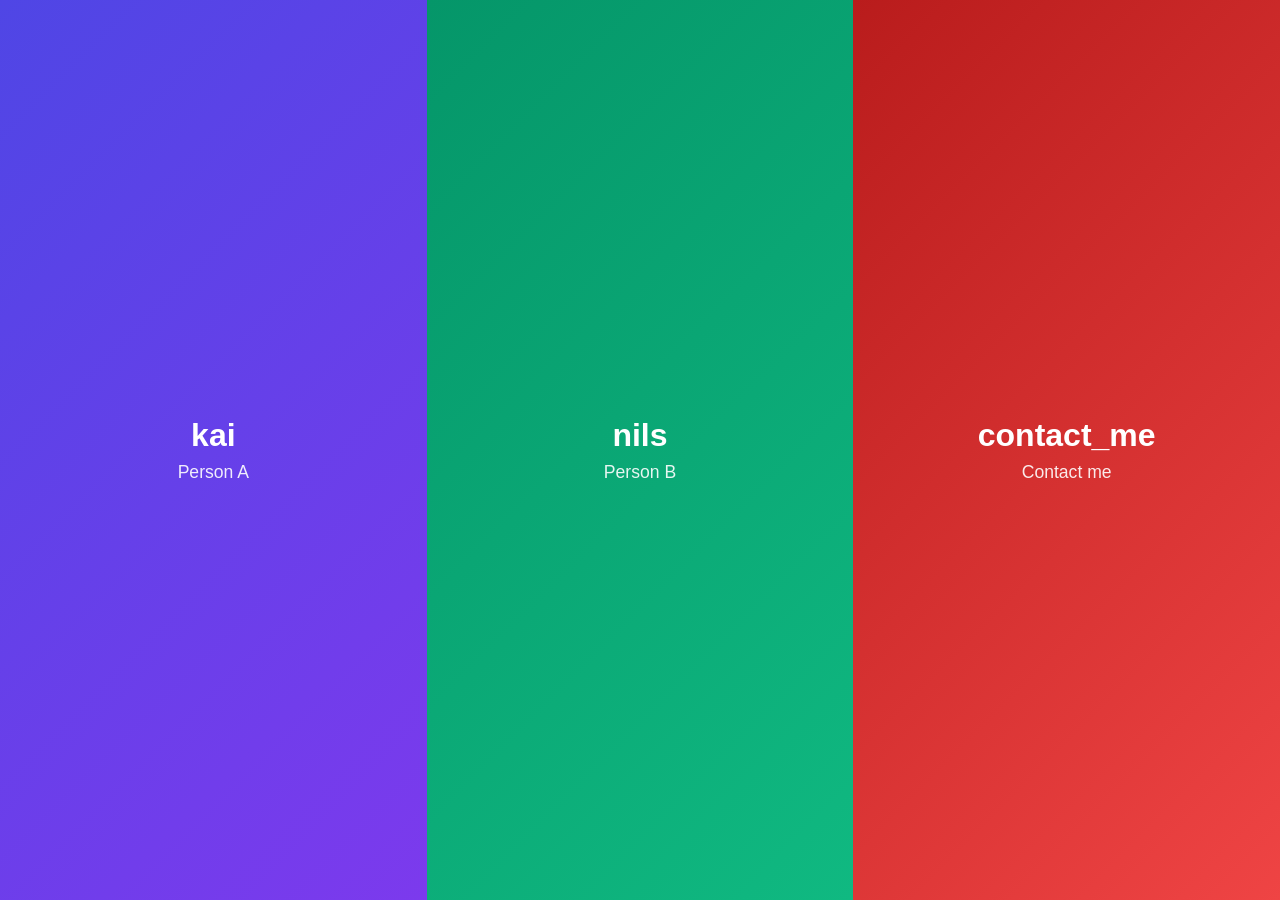
<file: index.html>
<!doctype html>
<html lang="de">
<head>
  <meta charset="utf-8" />
  <meta name="viewport" content="width=device-width, initial-scale=1" />
  <title>Meine Website</title>
  <link rel="stylesheet" href="styles.css" />
</head>
<body>
  <main class="stripes">
    <a class="stripe" href="https://kai.lenwerder.de" target="_blank" rel="noopener noreferrer">
      <h1>kai</h1>
      <p>Person A</p>
    </a>
    <a class="stripe" href="https://nils.lenwerder.de" target="_blank" rel="noopener noreferrer">
      <h1>nils</h1>
      <p>Person B</p>
    </a>
    <a class="stripe" href="https://contact_me.lenwerder.de" target="_blank" rel="noopener noreferrer">
      <h1>contact_me</h1>
      <p>Contact me</p>
    </a>
  </main>
</body>
</html>
</file>
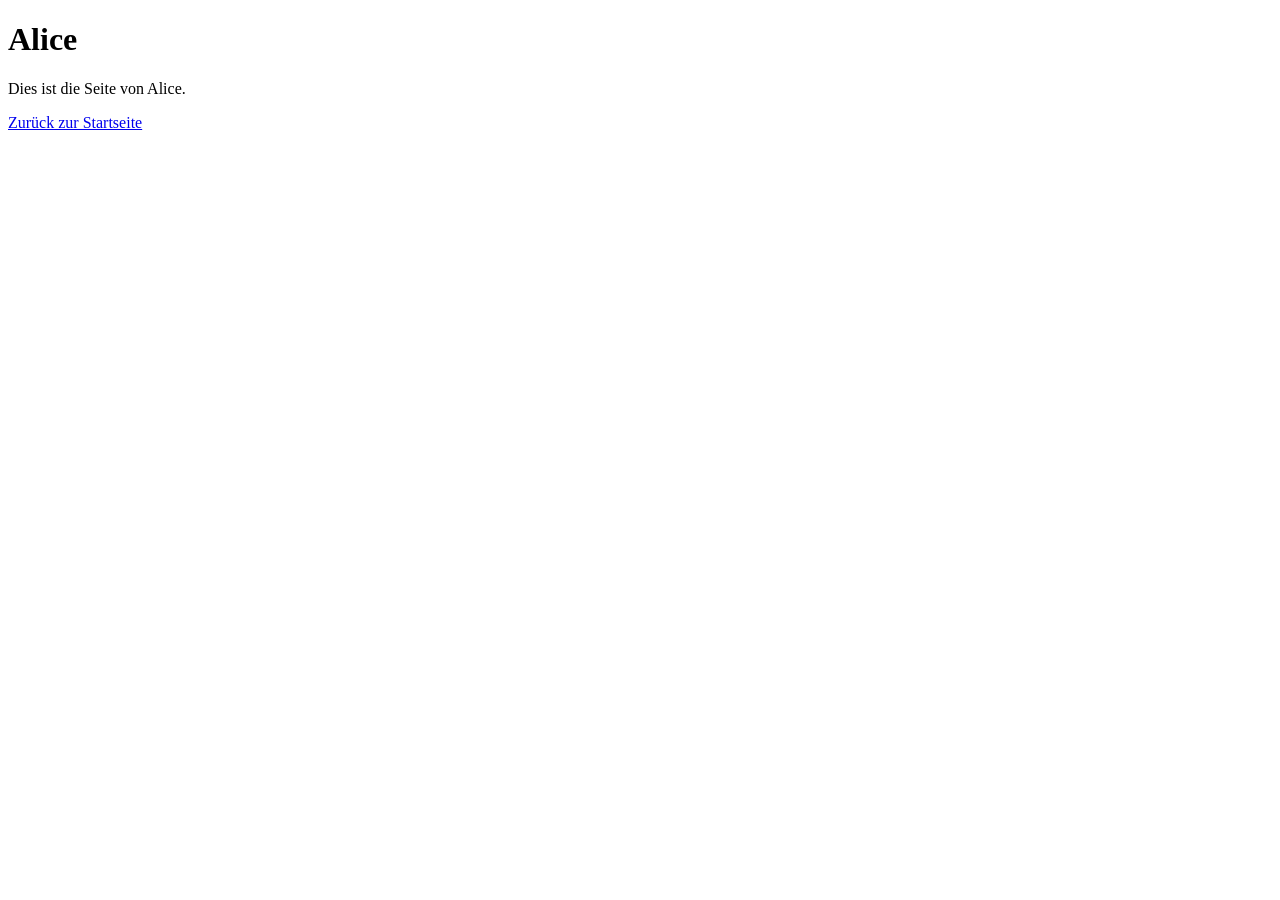
<file: alice/index.html>
<!doctype html>
<html lang="de">
<head>
  <meta charset="utf-8" />
  <meta name="viewport" content="width=device-width, initial-scale=1" />
  <title>Alice</title>
</head>
<body>
  <h1>Alice</h1>
  <p>Dies ist die Seite von Alice.</p>
  <p><a href="/">Zurück zur Startseite</a></p>
</body>
</html>
</file>
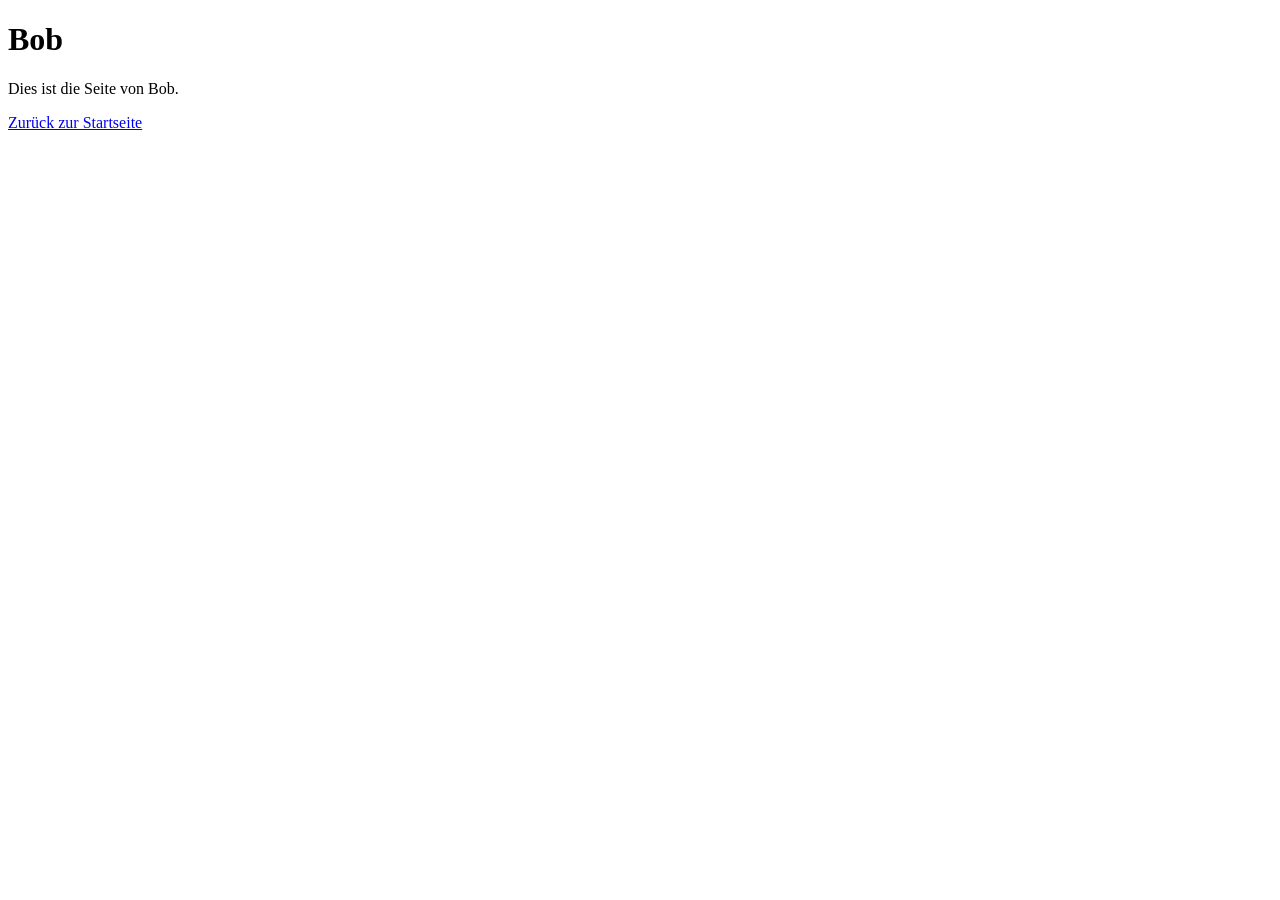
<file: bob/index.html>
<!doctype html>
<html lang="de">
<head>
  <meta charset="utf-8" />
  <meta name="viewport" content="width=device-width, initial-scale=1" />
  <title>Bob</title>
</head>
<body>
  <h1>Bob</h1>
  <p>Dies ist die Seite von Bob.</p>
  <p><a href="/">Zurück zur Startseite</a></p>
</body>
</html>
</file>
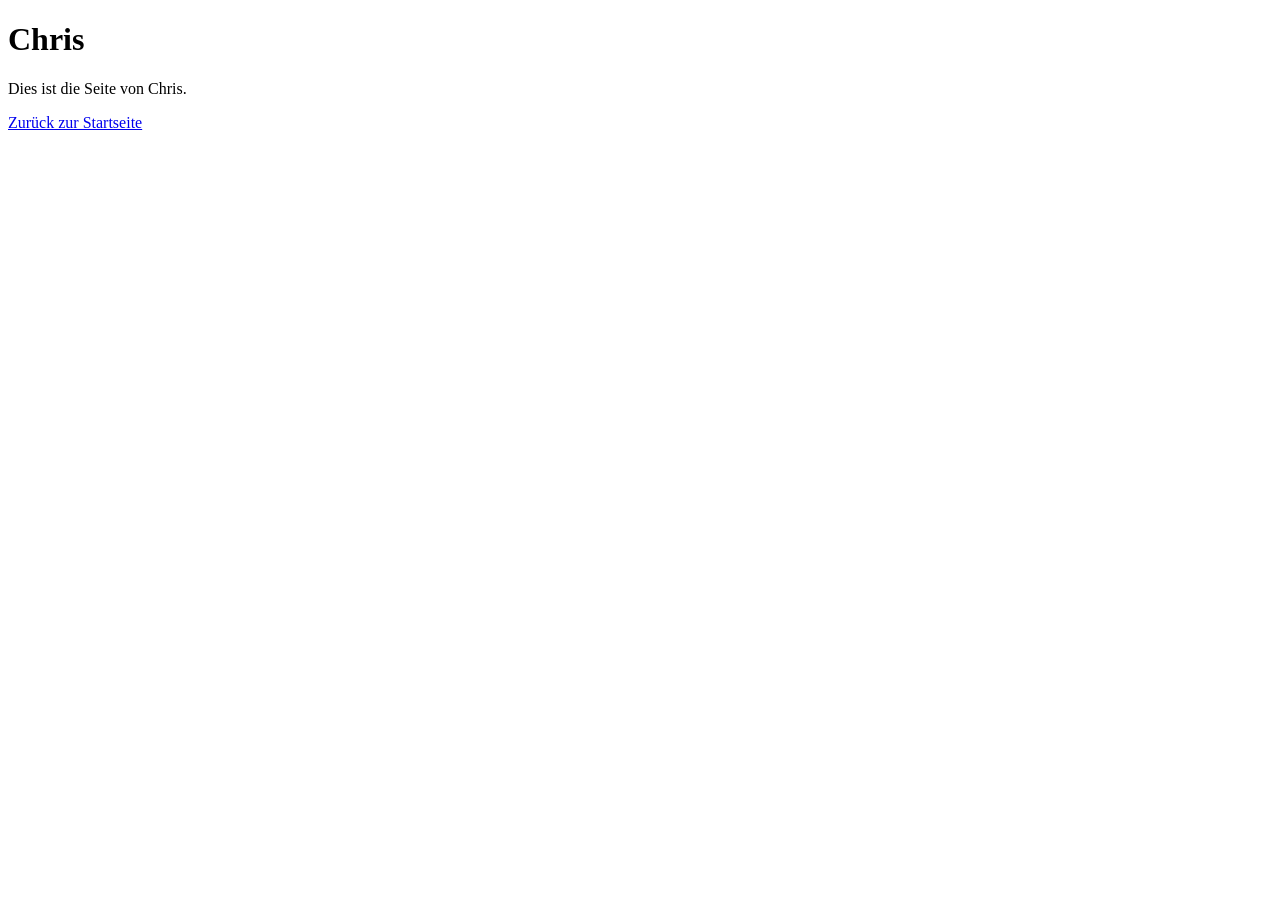
<file: chris/index.html>
<!doctype html>
<html lang="de">
<head>
  <meta charset="utf-8" />
  <meta name="viewport" content="width=device-width, initial-scale=1" />
  <title>Chris</title>
</head>
<body>
  <h1>Chris</h1>
  <p>Dies ist die Seite von Chris.</p>
  <p><a href="/">Zurück zur Startseite</a></p>
</body>
</html>
</file>
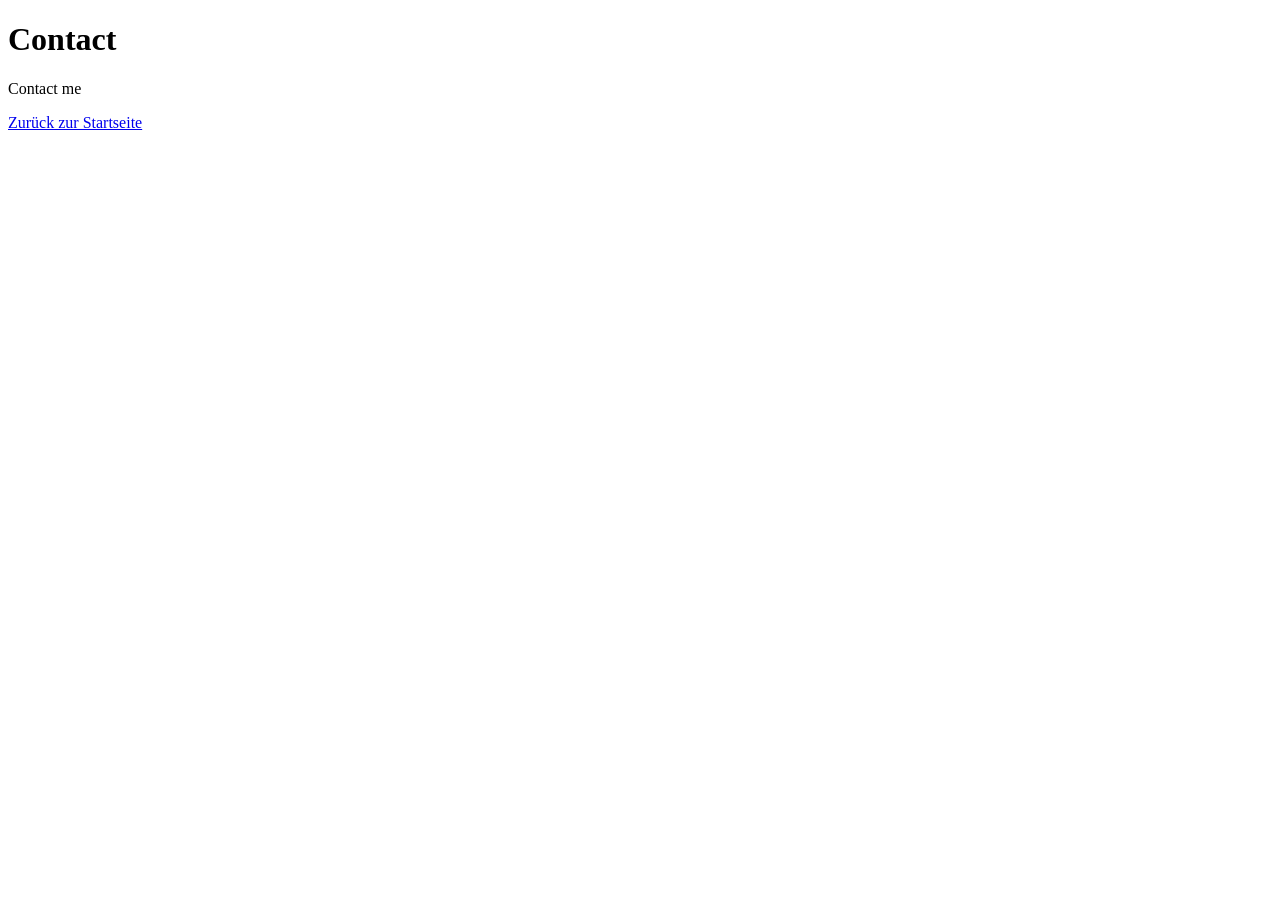
<file: contact_me/index.html>
<!doctype html>
<html lang="de">
<head>
  <meta charset="utf-8" />
  <meta name="viewport" content="width=device-width, initial-scale=1" />
  <title>Contact_me</title>
</head>
<body>
  <h1>Contact
  </h1>
  <p>Contact me</p>
  <p><a href="/">Zurück zur Startseite</a></p>
</body>
</html>
</file>
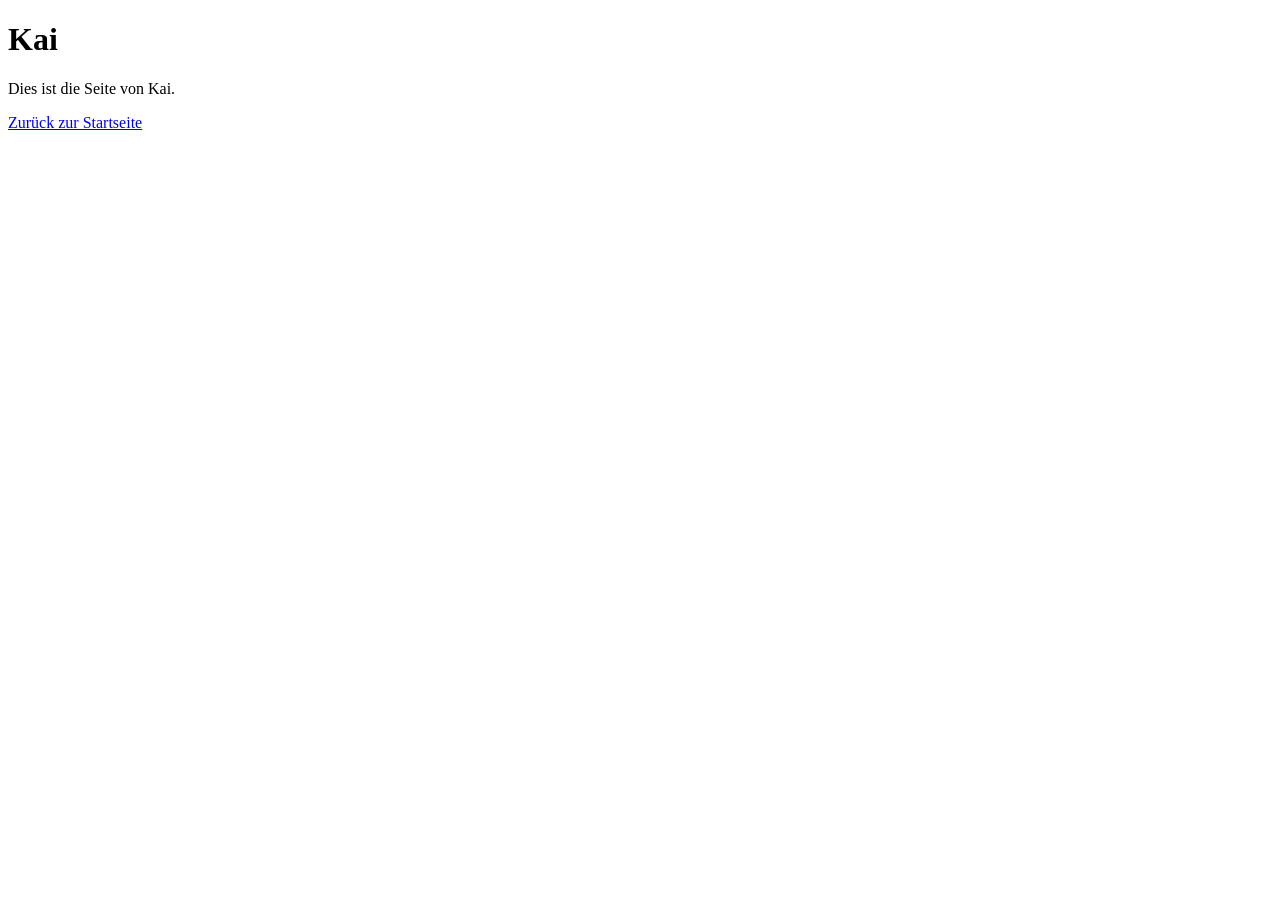
<file: kai/index.html>
<!doctype html>
<html lang="de">
<head>
  <meta charset="utf-8" />
  <meta name="viewport" content="width=device-width, initial-scale=1" />
  <title>Kai</title>
</head>
<body>
  <h1>Kai</h1>
  <p>Dies ist die Seite von Kai.</p>
  <p><a href="/">Zurück zur Startseite</a></p>
</body>
</html>
</file>
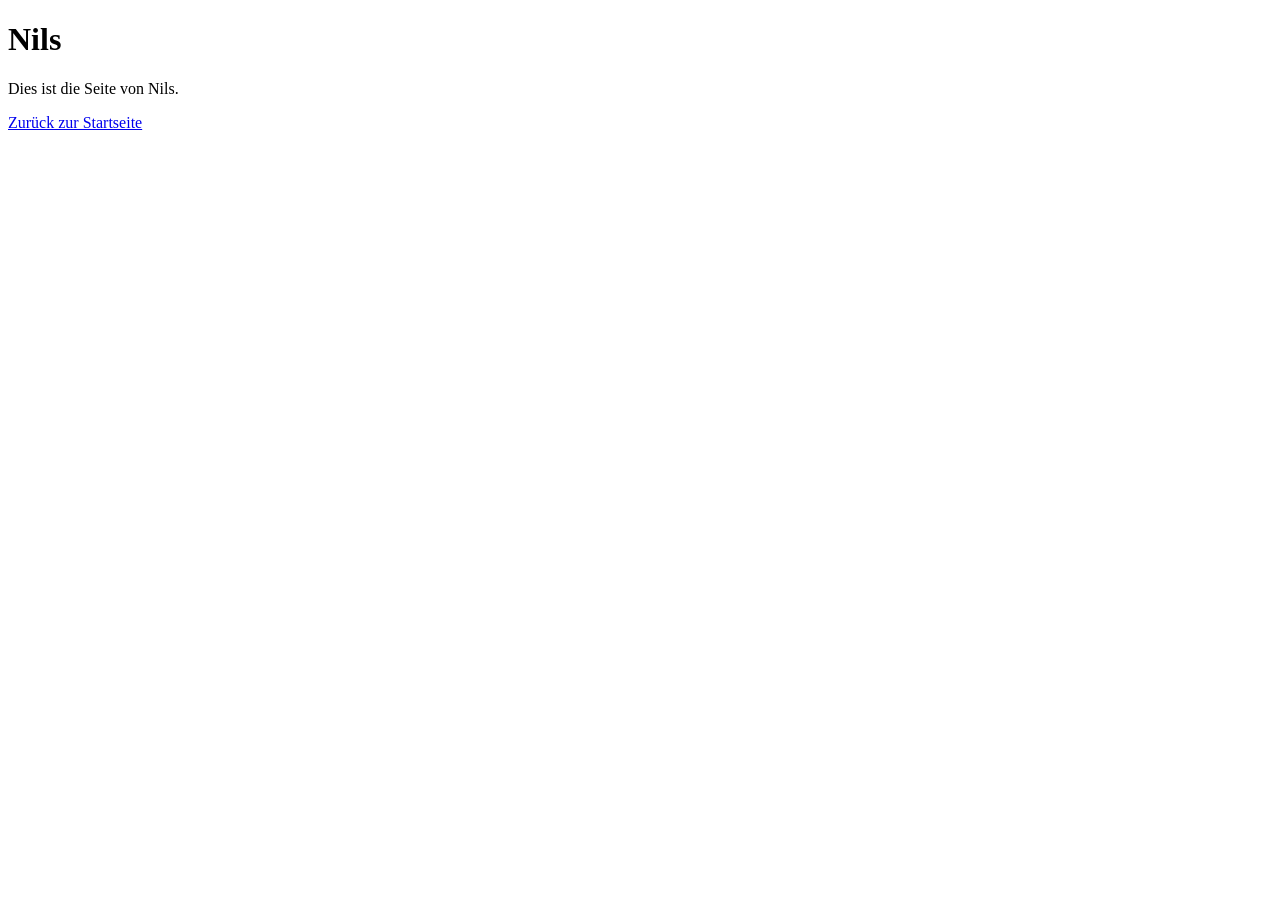
<file: nils/index.html>
<!doctype html>
<html lang="de">
<head>
  <meta charset="utf-8" />
  <meta name="viewport" content="width=device-width, initial-scale=1" />
  <title>Nils</title>
</head>
<body>
  <h1>Nils</h1>
  <p>Dies ist die Seite von Nils.</p>
  <p><a href="/">Zurück zur Startseite</a></p>
</body>
</html>
</file>
<file: styles.css>
* { box-sizing: border-box; margin: 0; padding: 0; }
html, body { height: 100%; width: 100%; font-family: Inter, sans-serif; }
body { background: #111; color: #fff; }
.stripes { display: grid; grid-template-columns: repeat(3, 1fr); min-height: 100vh; }
.stripe {
  display: flex; align-items: center; justify-content: center; flex-direction: column;
  text-decoration: none; color: white; transition: transform 0.3s ease, filter 0.3s ease;
  padding: 2rem; min-height: 100vh;
}
.stripe:nth-child(1) { background: linear-gradient(135deg, #4f46e5, #7c3aed); }
.stripe:nth-child(2) { background: linear-gradient(135deg, #059669, #10b981); }
.stripe:nth-child(3) { background: linear-gradient(135deg, #b91c1c, #ef4444); }
.stripe:hover { transform: scale(1.04); filter: brightness(1.1); }
.stripe h1 { font-size: 2rem; margin-bottom: 0.5rem; }
.stripe p { font-size: 1.1rem; opacity: 0.9; }
@media(max-width: 850px) { .stripes { grid-template-columns: 1fr; } }
</file>
